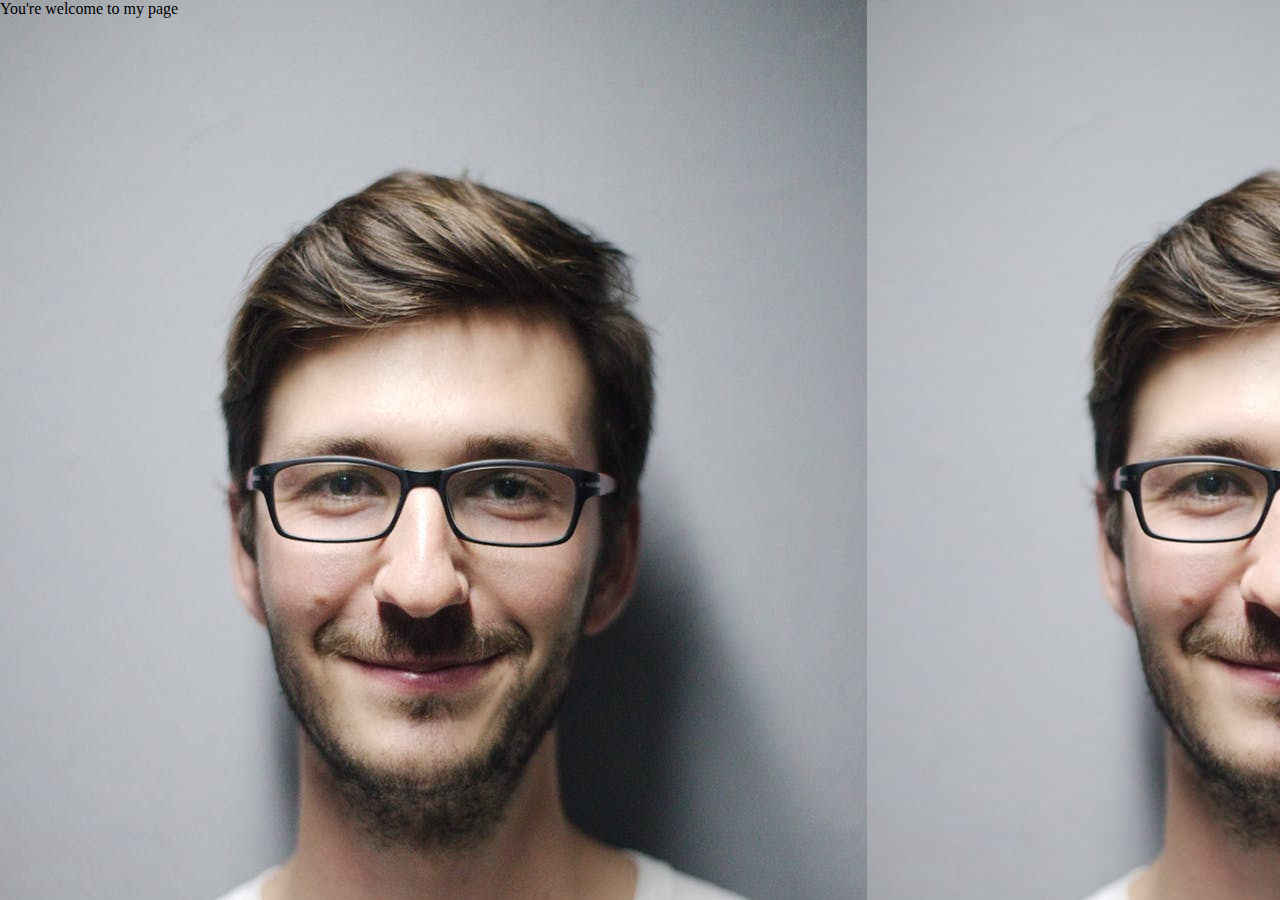
<file: MyPortfolio/secondpage.html>
<body>
    <link rel="stylesheet" href="style.css">
    You're welcome to my page
</body>

<nav class="navbar">
    <div class="max-width"></div>
</nav>



<style>
body {
  background: url("images/profile-1.jpeg");
}
</style>


</html>
</file>
<file: MyPortfolio/style.css>
/*  import google fonts */
@import url('https://fonts.googleapis.com/css2?family=Poppins:wght@400;500;600;700&family=Ubuntu:wght@400;500;700&display=swap');

*{
    margin: 0;
    padding: 0;
    box-sizing: border-box;
    text-decoration: none;
}
html{
    scroll-behavior: smooth;
}

/* custom scroll bar */
::-webkit-scrollbar {
    width: 10px;
}
::-webkit-scrollbar-track {
    background: #f1f1f1;
}
::-webkit-scrollbar-thumb {
    background: #888;
}

::-webkit-scrollbar-thumb:hover {
    background: #555;
}

/* all similar content styling codes */
section{
    padding: 100px 0;
}
.max-width{
    max-width: 1300px;
    padding: 0 80px;
    margin: auto;
}
.about, .services, .skills, .teammates, .contact, footer{
    font-family: 'Poppins', sans-serif;
}
.about .about-content,
.services .serv-content,
.skills .skills-content,
.contact .contact-content{
    display: flex;
    flex-wrap: wrap;
    align-items: center;
    justify-content: space-between;
}
section .title{
    position: relative;
    text-align: center;
    font-size: 40px;
    font-weight: 500;
    margin-bottom: 60px;
    padding-bottom: 20px;
    font-family: 'Ubuntu', sans-serif;
}
section .title::before{
    content: "";
    position: absolute;
    bottom: 0px;
    left: 50%;
    width: 180px;
    height: 3px;
    background: #111;
    transform: translateX(-50%);
}
section .title::after{
    position: absolute;
    bottom: -8px;
    left: 50%;
    font-size: 20px;
    color: crimson;
    padding: 0 5px;
    background: #fff;
    transform: translateX(-50%);
}

/* navbar styling */
.navbar{
    position: fixed;
    width: 100%;
    z-index: 999;
    padding: 30px 0;
    font-family: 'Ubuntu', sans-serif;
    transition: all 0.3s ease;
}
.navbar.sticky{
    padding: 15px 0;
    background: crimson;
}
.navbar .max-width{
    display: flex;
    align-items: center;
    justify-content: space-between;
}
.navbar .logo a{
    color: #fff;
    font-size: 35px;
    font-weight: 600;
}
.navbar .logo a span{
    color: crimson;
    transition: all 0.3s ease;
}
.navbar.sticky .logo a span{
    color: #fff;
}
.navbar .menu li{
    list-style: none;
    display: inline-block;
}
.navbar .menu li a{
    display: block;
    color: #fff;
    font-size: 18px;
    font-weight: 500;
    margin-left: 25px;
    transition: color 0.3s ease;
}
.navbar .menu li a:hover{
    color: crimson;
}
.navbar.sticky .menu li a:hover{
    color: #fff;
}

/* menu btn styling */
.menu-btn{
    color: #fff;
    font-size: 23px;
    cursor: pointer;
    display: none;
}
.scroll-up-btn{
    position: fixed;
    height: 45px;
    width: 42px;
    background: crimson;
    right: 30px;
    bottom: 10px;
    text-align: center;
    line-height: 45px;
    color: #fff;
    z-index: 9999;
    font-size: 30px;
    border-radius: 6px;
    border-bottom-width: 2px;
    cursor: pointer;
    opacity: 0;
    pointer-events: none;
    transition: all 0.3s ease;
}
.scroll-up-btn.show{
    bottom: 30px;
    opacity: 1;
    pointer-events: auto;
}
.scroll-up-btn:hover{
    filter: brightness(90%);
}


/* home section styling */
.home{
    display: flex;
    background: url("images/banner.jpg") no-repeat center;
    height: 100vh;
    color: #fff;
    min-height: 500px;
    background-size: cover;
    background-attachment: fixed;
    font-family: 'Ubuntu', sans-serif;
}
.home .max-width{
  width: 100%;
  display: flex;
}
.home .max-width .row{
  margin-right: 0;
}
.home .home-content .text-1{
    font-size: 27px;
}
.home .home-content .text-2{
    font-size: 75px;
    font-weight: 600;
    margin-left: -3px;
}
.home .home-content .text-3{
    font-size: 40px;
    margin: 5px 0;
}
.home .home-content .text-3 span{
    color: crimson;
    font-weight: 500;
}
.home .home-content a{
    display: inline-block;
    background: crimson;
    color: #fff;
    font-size: 25px;
    padding: 12px 36px;
    margin-top: 20px;
    font-weight: 400;
    border-radius: 6px;
    border: 2px solid crimson;
    transition: all 0.3s ease;
}
.home .home-content a:hover{
    color: crimson;
    background: none;
}

/* about section styling */
.about .title::after{
    content: "who i am";
}
.about .about-content .left{
    width: 45%;
}
.about .about-content .left img{
    height: 400px;
    width: 400px;
    object-fit: cover;
    border-radius: 6px;
}
.about .about-content .right{
    width: 55%;
}
.about .about-content .right .text{
    font-size: 25px;
    font-weight: 600;
    margin-bottom: 10px;
}
.about .about-content .right .text span{
    color: crimson;
}
.about .about-content .right p{
    text-align: justify;
}
.about .about-content .right a{
    display: inline-block;
    background: crimson;
    color: #fff;
    font-size: 20px;
    font-weight: 500;
    padding: 10px 30px;
    margin-top: 20px;
    border-radius: 6px;
    border: 2px solid crimson;
    transition: all 0.3s ease;
}
.about .about-content .right a:hover{
    color: crimson;
    background: none;
}

/* services section styling */
.services, .teams{
    color:#fff;
    background: #111;
}
.services .title::before,
.teams .title::before{
    background: #fff;
}
.services .title::after,
.teams .title::after{
    background: #111;
    content: "what i provide";
}
.services .serv-content .card{
    width: calc(33% - 20px);
    background: #222;
    text-align: center;
    border-radius: 6px;
    padding: 50px 25px;
    cursor: pointer;
    transition: all 0.3s ease;
}
.services .serv-content .card:hover{
    background: crimson;
}
.services .serv-content .card .box{
    transition: all 0.3s ease;
}
.services .serv-content .card:hover .box{
    transform: scale(1.05);
}
.services .serv-content .card i{
    font-size: 50px;
    color: crimson;
    transition: color 0.3s ease;
}
.services .serv-content .card:hover i{
    color: #fff;
}
.services .serv-content .card .text{
    font-size: 25px;
    font-weight: 500;
    margin: 10px 0 7px 0;
}

/* skills section styling */

.skills .title::after{
    content: "what i know";
}
.skills .skills-content .column{
    width: calc(50% - 30px);
}
.skills .skills-content .left .text{
    font-size: 20px;
    font-weight: 600;
    margin-bottom: 10px;
}
.skills .skills-content .left p{
    text-align: justify;
}
.skills .skills-content .left a{
    display: inline-block;
    background: crimson;
    color: #fff;
    font-size: 18px;
    font-weight: 500;
    padding: 8px 16px;
    margin-top: 20px;
    border-radius: 6px;
    border: 2px solid crimson;
    transition: all 0.3s ease;
}
.skills .skills-content .left a:hover{
    color: crimson;
    background: none;
}
.skills .skills-content .right .bars{
    margin-bottom: 15px;
}
.skills .skills-content .right .info{
    display: flex;
    margin-bottom: 5px;
    align-items: center;
    justify-content: space-between;
}
.skills .skills-content .right span{
    font-weight: 500;
    font-size: 18px;
}
.skills .skills-content .right .line{
    height: 5px;
    width: 100%;
    background: lightgrey;
    position: relative;
}
.skills .skills-content .right .line::before{
    content: "";
    position: absolute;
    height: 100%;
    left: 0;
    top: 0;
    background: crimson;
}
.skills-content .right .Python::before{
    width: 95%;
}
.skills-content .right .csharp::before{
    width: 80%;
}
.skills-content .right .Java::before{
    width: 70%;
}
.skills-content .right .js::before{
    width: 70%;
}
.skills-content .right .php::before{
    width: 80%;
}
.skills-content .right .sql::before{
    width: 88%;
}


/* teams section styling */
.teams .title::after{
    content: "who with me";
}
.teams .carousel .card{
    background: #222;
    border-radius: 6px;
    padding: 25px 35px;
    text-align: center;
    overflow: hidden;
    transition: all 0.3s ease;
}
.teams .carousel .card:hover{
    background: crimson;
}
.teams .carousel .card .box{
    display: flex;
    flex-direction: column;
    align-items: center;
    justify-content: center;
    transition: all 0.3s ease;
}
.teams .carousel .card:hover .box{
    transform: scale(1.05);
}
.teams .carousel .card .text{
    font-size: 25px;
    font-weight: 500;
    margin: 10px 0 7px 0;
}
.teams .carousel .card img{
    height: 150px;
    width: 150px;
    object-fit: cover;
    border-radius: 50%;
    border: 5px solid crimson;
    transition: all 0.3s ease;
}
.teams .carousel .card:hover img{
    border-color: #fff;
}
.owl-dots{
    text-align: center;
    margin-top: 20px;
}
.owl-dot{
    height: 13px;
    width: 13px;
    margin: 0 5px;
    outline: none!important;
    border-radius: 50%;
    border: 2px solid crimson!important;
    transition: all 0.3s ease;
}
.owl-dot.active{
    width: 35px;
    border-radius: 14px;
}
.owl-dot.active,
.owl-dot:hover{
    background: crimson!important;
}

/* contact section styling */
.contact .title::after{
    content: "get in touch";
}
.contact .contact-content .column{
    width: calc(50% - 30px);
}
.contact .contact-content .text{
    font-size: 20px;
    font-weight: 600;
    margin-bottom: 10px;
}
.contact .contact-content .left p{
    text-align: justify;
}
.contact .contact-content .left .icons{
    margin: 10px 0;
}
.contact .contact-content .row{
    display: flex;
    height: 65px;
    align-items: center;
}
.contact .contact-content .row .info{
    margin-left: 30px;
}
.contact .contact-content .row i{
    font-size: 25px;
    color: crimson;
}
.contact .contact-content .info .head{
    font-weight: 500;
}
.contact .contact-content .info .sub-title{
    color: #333;
}
.contact .right form .fields{
    display: flex;
}
.contact .right form .field,
.contact .right form .fields .field{
    height: 45px;
    width: 100%;
    margin-bottom: 15px;
}
.contact .right form .textarea{
    height: 80px;
    width: 100%;
}
.contact .right form .name{
    margin-right: 10px;
}
.contact .right form .field input,
.contact .right form .textarea textarea{
    height: 100%;
    width: 100%;
    border: 1px solid lightgrey;
    border-radius: 6px;
    outline: none;
    padding: 0 15px;
    font-size: 17px;
    font-family: 'Poppins', sans-serif;
    transition: all 0.3s ease;
}
.contact .right form .field input:focus,
.contact .right form .textarea textarea:focus{
    border-color: #b3b3b3;
}
.contact .right form .textarea textarea{
  padding-top: 10px;
  resize: none;
}
.contact .right form .button-area{
  display: flex;
  align-items: center;
}
.right form .button-area button{
  color: #fff;
  display: block;
  width: 160px!important;
  height: 45px;
  outline: none;
  font-size: 18px;
  font-weight: 500;
  border-radius: 6px;
  cursor: pointer;
  flex-wrap: nowrap;
  background: crimson;
  border: 2px solid crimson;
  transition: all 0.3s ease;
}
.right form .button-area button:hover{
  color: crimson;
  background: none;
}
/* footer section styling */
footer{
    background: #111;
    padding: 15px 23px;
    color: #fff;
    text-align: center;
}
footer span a{
    color: crimson;
    text-decoration: none;
}
footer span a:hover{
    text-decoration: underline;
}


/* responsive media query start */
@media (max-width: 1104px) {
    .about .about-content .left img{
        height: 350px;
        width: 350px;
    }
}

@media (max-width: 991px) {
    .max-width{
        padding: 0 50px;
    }
}
@media (max-width: 947px){
    .menu-btn{
        display: block;
        z-index: 999;
    }
    .menu-btn i.active:before{
        content: "\f00d";
    }
    .navbar .menu{
        position: fixed;
        height: 100vh;
        width: 100%;
        left: -100%;
        top: 0;
        background: #111;
        text-align: center;
        padding-top: 80px;
        transition: all 0.3s ease;
    }
    .navbar .menu.active{
        left: 0;
    }
    .navbar .menu li{
        display: block;
    }
    .navbar .menu li a{
        display: inline-block;
        margin: 20px 0;
        font-size: 25px;
    }
    .home .home-content .text-2{
        font-size: 70px;
    }
    .home .home-content .text-3{
        font-size: 35px;
    }
    .home .home-content a{
        font-size: 23px;
        padding: 10px 30px;
    }
    .max-width{
        max-width: 930px;
    }
    .about .about-content .column{
        width: 100%;
    }
    .about .about-content .left{
        display: flex;
        justify-content: center;
        margin: 0 auto 60px;
    }
    .about .about-content .right{
        flex: 100%;
    }
    .services .serv-content .card{
        width: calc(50% - 10px);
        margin-bottom: 20px;
    }
    .skills .skills-content .column,
    .contact .contact-content .column{
        width: 100%;
        margin-bottom: 35px;
    }
}

@media (max-width: 690px) {
    .max-width{
        padding: 0 23px;
    }
    .home .home-content .text-2{
        font-size: 60px;
    }
    .home .home-content .text-3{
        font-size: 32px;
    }
    .home .home-content a{
        font-size: 20px;
    }
    .services .serv-content .card{
        width: 100%;
    }
}

@media (max-width: 500px) {
    .home .home-content .text-2{
        font-size: 50px;
    }
    .home .home-content .text-3{
        font-size: 27px;
    }
    .about .about-content .right .text,
    .skills .skills-content .left .text{
        font-size: 19px;
    }
    .contact .right form .fields{
        flex-direction: column;
    }
    .contact .right form .name,
    .contact .right form .email{
        margin: 0;
    }
    .right form .error-box{
       width: 150px;
    }
    .scroll-up-btn{
        right: 15px;
        bottom: 15px;
        height: 38px;
        width: 35px;
        font-size: 23px;
        line-height: 38px;
    }
}
</file>
